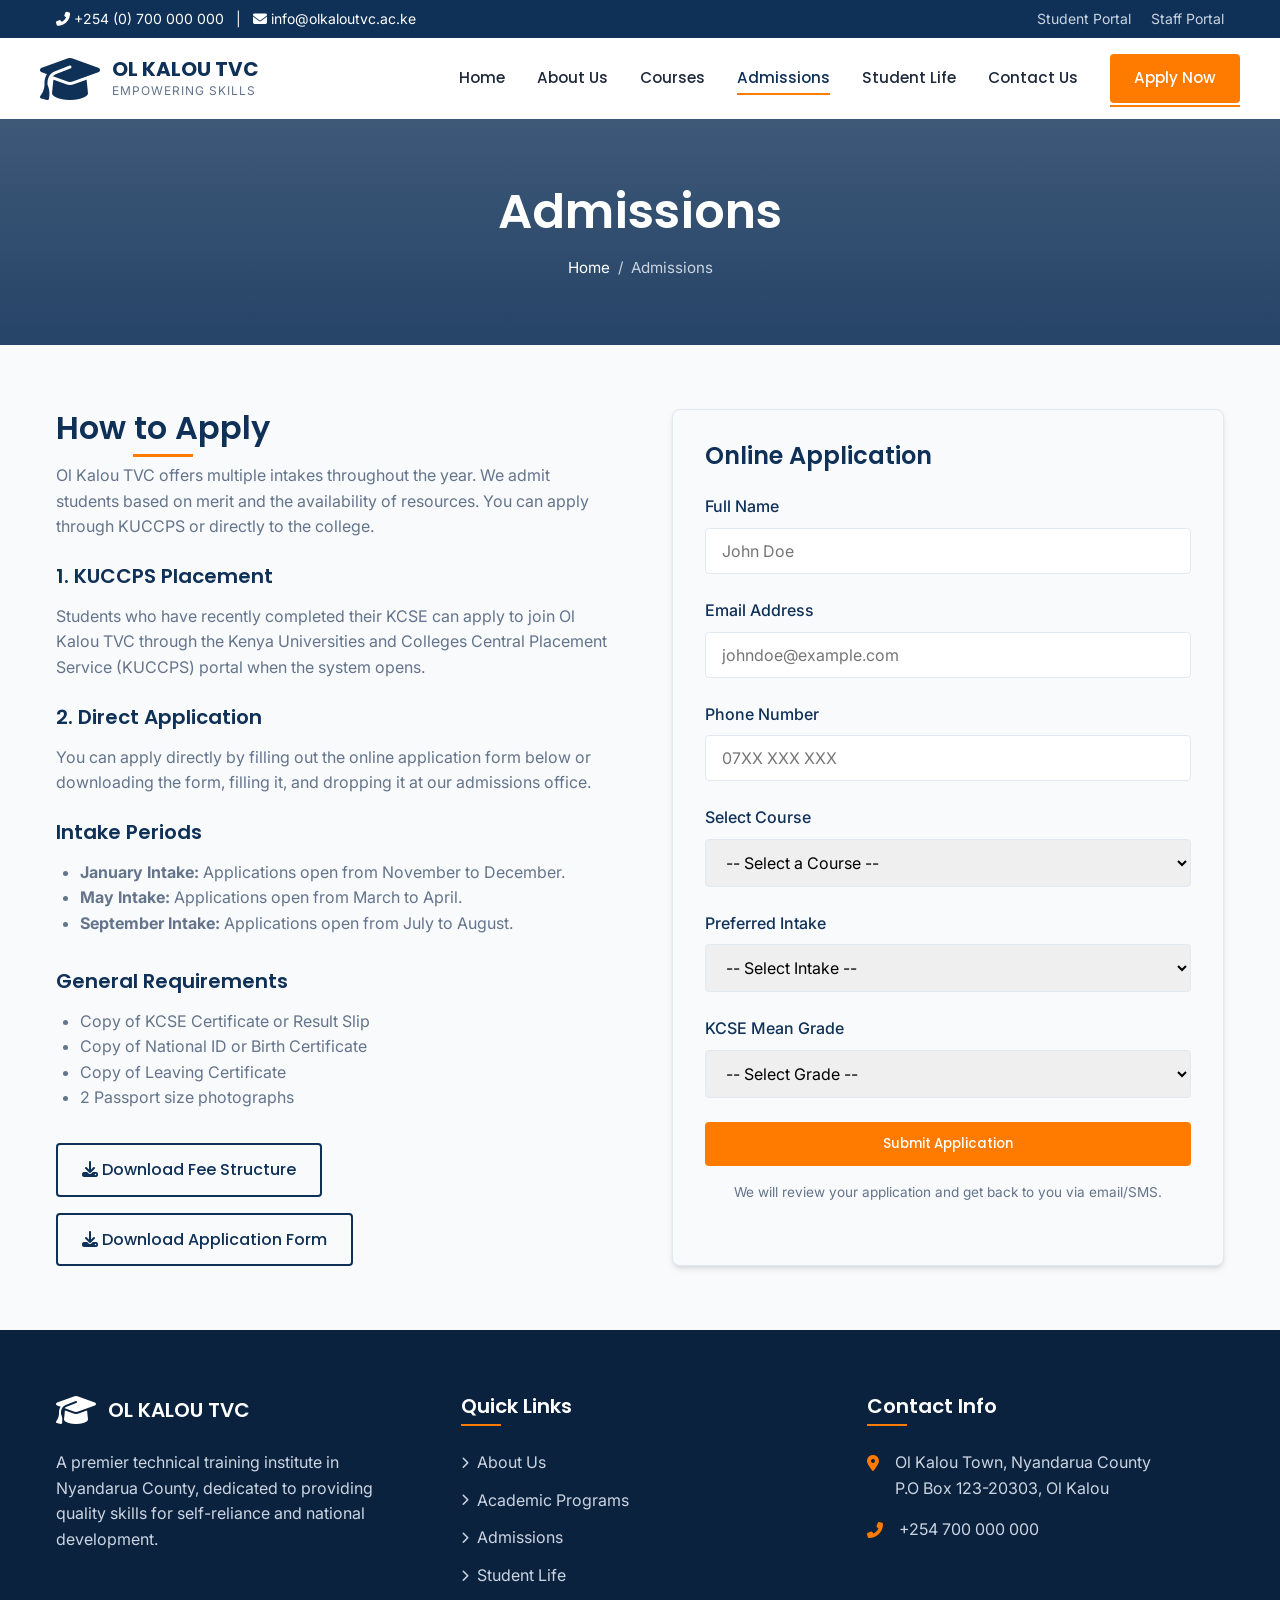
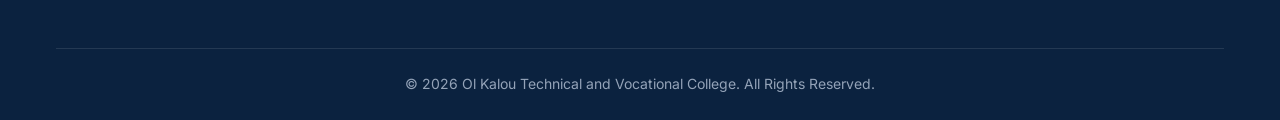
<file: admissions.html>
<!DOCTYPE html>
<html lang="en">
<head>
    <meta charset="UTF-8">
    <meta name="viewport" content="width=device-width, initial-scale=1.0">
    <title>Admissions | Ol Kalou TVC</title>
    <meta name="description" content="Apply to Ol Kalou TVC. Find admission requirements, intake dates, and our online application form.">
    <link rel="stylesheet" href="css/style.css">
    <link rel="stylesheet" href="https://cdnjs.cloudflare.com/ajax/libs/font-awesome/6.4.0/css/all.min.css">
</head>
<body>
    <!-- Top Bar & Header -->
    <div class="top-bar">
        <div class="container">
            <div class="top-bar-contact">
                <i class="fas fa-phone-alt"></i> +254 (0) 700 000 000 &nbsp; | &nbsp; 
                <i class="fas fa-envelope"></i> info@olkaloutvc.ac.ke
            </div>
            <div class="top-bar-links">
                <a href="#">Student Portal</a>
                <a href="#">Staff Portal</a>
            </div>
        </div>
    </div>

    <header id="header">
        <div class="container main-nav">
            <a href="index.html" class="logo">
                <i class="fas fa-graduation-cap fa-3x" style="color: var(--primary);"></i>
                <div class="logo-text">
                    <h1>OL KALOU TVC</h1>
                    <p>Empowering Skills</p>
                </div>
            </a>
            
            <nav class="nav-links" id="nav-links">
                <a href="index.html">Home</a>
                <a href="about.html">About Us</a>
                <a href="courses.html">Courses</a>
                <a href="admissions.html" class="active">Admissions</a>
                <a href="student-life.html">Student Life</a>
                <a href="contact.html">Contact Us</a>
                <a href="admissions.html" class="btn btn-primary" style="color: white;">Apply Now</a>
            </nav>

            <button class="mobile-menu-btn" id="mobile-menu-btn">
                <i class="fas fa-bars"></i>
            </button>
        </div>
    </header>

    <!-- Page Header -->
    <section class="page-header" style="background-image: linear-gradient(rgba(15, 48, 87, 0.8), rgba(15, 48, 87, 0.9)), url('https://images.unsplash.com/photo-1434030216411-0b793f4b4173?ixlib=rb-4.0.3&auto=format&fit=crop&w=1920&q=80')">
        <div class="container">
            <h1>Admissions</h1>
            <div class="breadcrumb">
                <a href="index.html">Home</a> / <span>Admissions</span>
            </div>
        </div>
    </section>

    <!-- Admissions Info -->
    <section class="section">
        <div class="container">
            <div class="about-grid" style="align-items: start;">
                <div>
                    <h2 class="section-title" style="text-align: left; font-size: 2rem;">How to Apply</h2>
                    <p style="margin-bottom: 1.5rem; color: var(--text-muted);">Ol Kalou TVC offers multiple intakes throughout the year. We admit students based on merit and the availability of resources. You can apply through KUCCPS or directly to the college.</p>
                    
                    <h3 style="color: var(--primary); margin-bottom: 1rem; font-size: 1.25rem;">1. KUCCPS Placement</h3>
                    <p style="margin-bottom: 1.5rem; color: var(--text-muted);">Students who have recently completed their KCSE can apply to join Ol Kalou TVC through the Kenya Universities and Colleges Central Placement Service (KUCCPS) portal when the system opens.</p>

                    <h3 style="color: var(--primary); margin-bottom: 1rem; font-size: 1.25rem;">2. Direct Application</h3>
                    <p style="margin-bottom: 1.5rem; color: var(--text-muted);">You can apply directly by filling out the online application form below or downloading the form, filling it, and dropping it at our admissions office.</p>
                    
                    <h3 style="color: var(--primary); margin-bottom: 1rem; font-size: 1.25rem;">Intake Periods</h3>
                    <ul style="list-style-type: disc; padding-left: 1.5rem; color: var(--text-muted); margin-bottom: 2rem;">
                        <li><strong>January Intake:</strong> Applications open from November to December.</li>
                        <li><strong>May Intake:</strong> Applications open from March to April.</li>
                        <li><strong>September Intake:</strong> Applications open from July to August.</li>
                    </ul>

                    <h3 style="color: var(--primary); margin-bottom: 1rem; font-size: 1.25rem;">General Requirements</h3>
                    <ul style="list-style-type: disc; padding-left: 1.5rem; color: var(--text-muted); margin-bottom: 2rem;">
                        <li>Copy of KCSE Certificate or Result Slip</li>
                        <li>Copy of National ID or Birth Certificate</li>
                        <li>Copy of Leaving Certificate</li>
                        <li>2 Passport size photographs</li>
                    </ul>

                    <a href="#" class="btn btn-secondary"><i class="fas fa-download"></i> Download Fee Structure</a>
                    <a href="#" class="btn btn-secondary mt-4" style="margin-top: 1rem;"><i class="fas fa-download"></i> Download Application Form</a>
                </div>

                <!-- Online Application Form -->
                <div class="contact-info-box" style="background-color: #f8fafc; border: 1px solid var(--border);">
                    <h3 style="color: var(--primary); margin-bottom: 1.5rem; font-size: 1.5rem;">Online Application</h3>
                    <form action="#" method="POST">
                        <div class="form-group">
                            <label class="form-label" for="fullname">Full Name</label>
                            <input type="text" id="fullname" class="form-control" placeholder="John Doe" required>
                        </div>
                        <div class="form-group">
                            <label class="form-label" for="email">Email Address</label>
                            <input type="email" id="email" class="form-control" placeholder="johndoe@example.com" required>
                        </div>
                        <div class="form-group">
                            <label class="form-label" for="phone">Phone Number</label>
                            <input type="tel" id="phone" class="form-control" placeholder="07XX XXX XXX" required>
                        </div>
                        <div class="form-group">
                            <label class="form-label" for="course">Select Course</label>
                            <select id="course" class="form-control" required>
                                <option value="">-- Select a Course --</option>
                                <option value="dip_civil">Diploma in Building & Civil Engineering</option>
                                <option value="dip_ict">Diploma in ICT</option>
                                <option value="dip_business">Diploma in Business Management</option>
                                <option value="cert_electrical">Certificate in Electrical Engineering</option>
                                <option value="cert_supply">Certificate in Supply Chain Management</option>
                                <option value="artisan_catering">Artisan in Catering</option>
                            </select>
                        </div>
                        <div class="form-group">
                            <label class="form-label" for="intake">Preferred Intake</label>
                            <select id="intake" class="form-control" required>
                                <option value="">-- Select Intake --</option>
                                <option value="jan">January</option>
                                <option value="may">May</option>
                                <option value="sept">September</option>
                            </select>
                        </div>
                        <div class="form-group">
                            <label class="form-label" for="kcse">KCSE Mean Grade</label>
                            <select id="kcse" class="form-control" required>
                                <option value="">-- Select Grade --</option>
                                <option value="a">A to B-</option>
                                <option value="cplus">C+</option>
                                <option value="c">C</option>
                                <option value="cminus">C-</option>
                                <option value="dplus">D+</option>
                                <option value="d">D</option>
                                <option value="dminus">D-</option>
                                <option value="e">E</option>
                            </select>
                        </div>
                        <button type="submit" class="btn btn-primary" style="width: 100%;">Submit Application</button>
                        <p style="font-size: 0.85rem; color: var(--text-muted); margin-top: 1rem; text-align: center;">We will review your application and get back to you via email/SMS.</p>
                    </form>
                </div>
            </div>
        </div>
    </section>

    <!-- Footer -->
    <footer>
        <div class="container">
            <div class="footer-grid">
                <div class="footer-col">
                    <a href="index.html" class="logo" style="margin-bottom: 1.5rem;">
                        <i class="fas fa-graduation-cap fa-2x" style="color: white;"></i>
                        <div class="logo-text">
                            <h2 style="color: white; font-size: 1.25rem;">OL KALOU TVC</h2>
                        </div>
                    </a>
                    <p>A premier technical training institute in Nyandarua County, dedicated to providing quality skills for self-reliance and national development.</p>
                </div>
                
                <div class="footer-col">
                    <h4>Quick Links</h4>
                    <ul class="footer-links">
                        <li><a href="about.html"><i class="fas fa-chevron-right" style="font-size: 0.75rem;"></i> About Us</a></li>
                        <li><a href="courses.html"><i class="fas fa-chevron-right" style="font-size: 0.75rem;"></i> Academic Programs</a></li>
                        <li><a href="admissions.html"><i class="fas fa-chevron-right" style="font-size: 0.75rem;"></i> Admissions</a></li>
                        <li><a href="student-life.html"><i class="fas fa-chevron-right" style="font-size: 0.75rem;"></i> Student Life</a></li>
                    </ul>
                </div>

                <div class="footer-col">
                    <h4>Contact Info</h4>
                    <ul class="contact-info">
                        <li>
                            <i class="fas fa-map-marker-alt"></i>
                            <span>Ol Kalou Town, Nyandarua County<br>P.O Box 123-20303, Ol Kalou</span>
                        </li>
                        <li>
                            <i class="fas fa-phone-alt"></i>
                            <span>+254 700 000 000</span>
                        </li>
                    </ul>
                </div>
            </div>
            
            <div class="footer-bottom">
                <p>&copy; 2026 Ol Kalou Technical and Vocational College. All Rights Reserved.</p>
            </div>
        </div>
    </footer>

    <script src="js/main.js"></script>
</body>
</html>
</file>
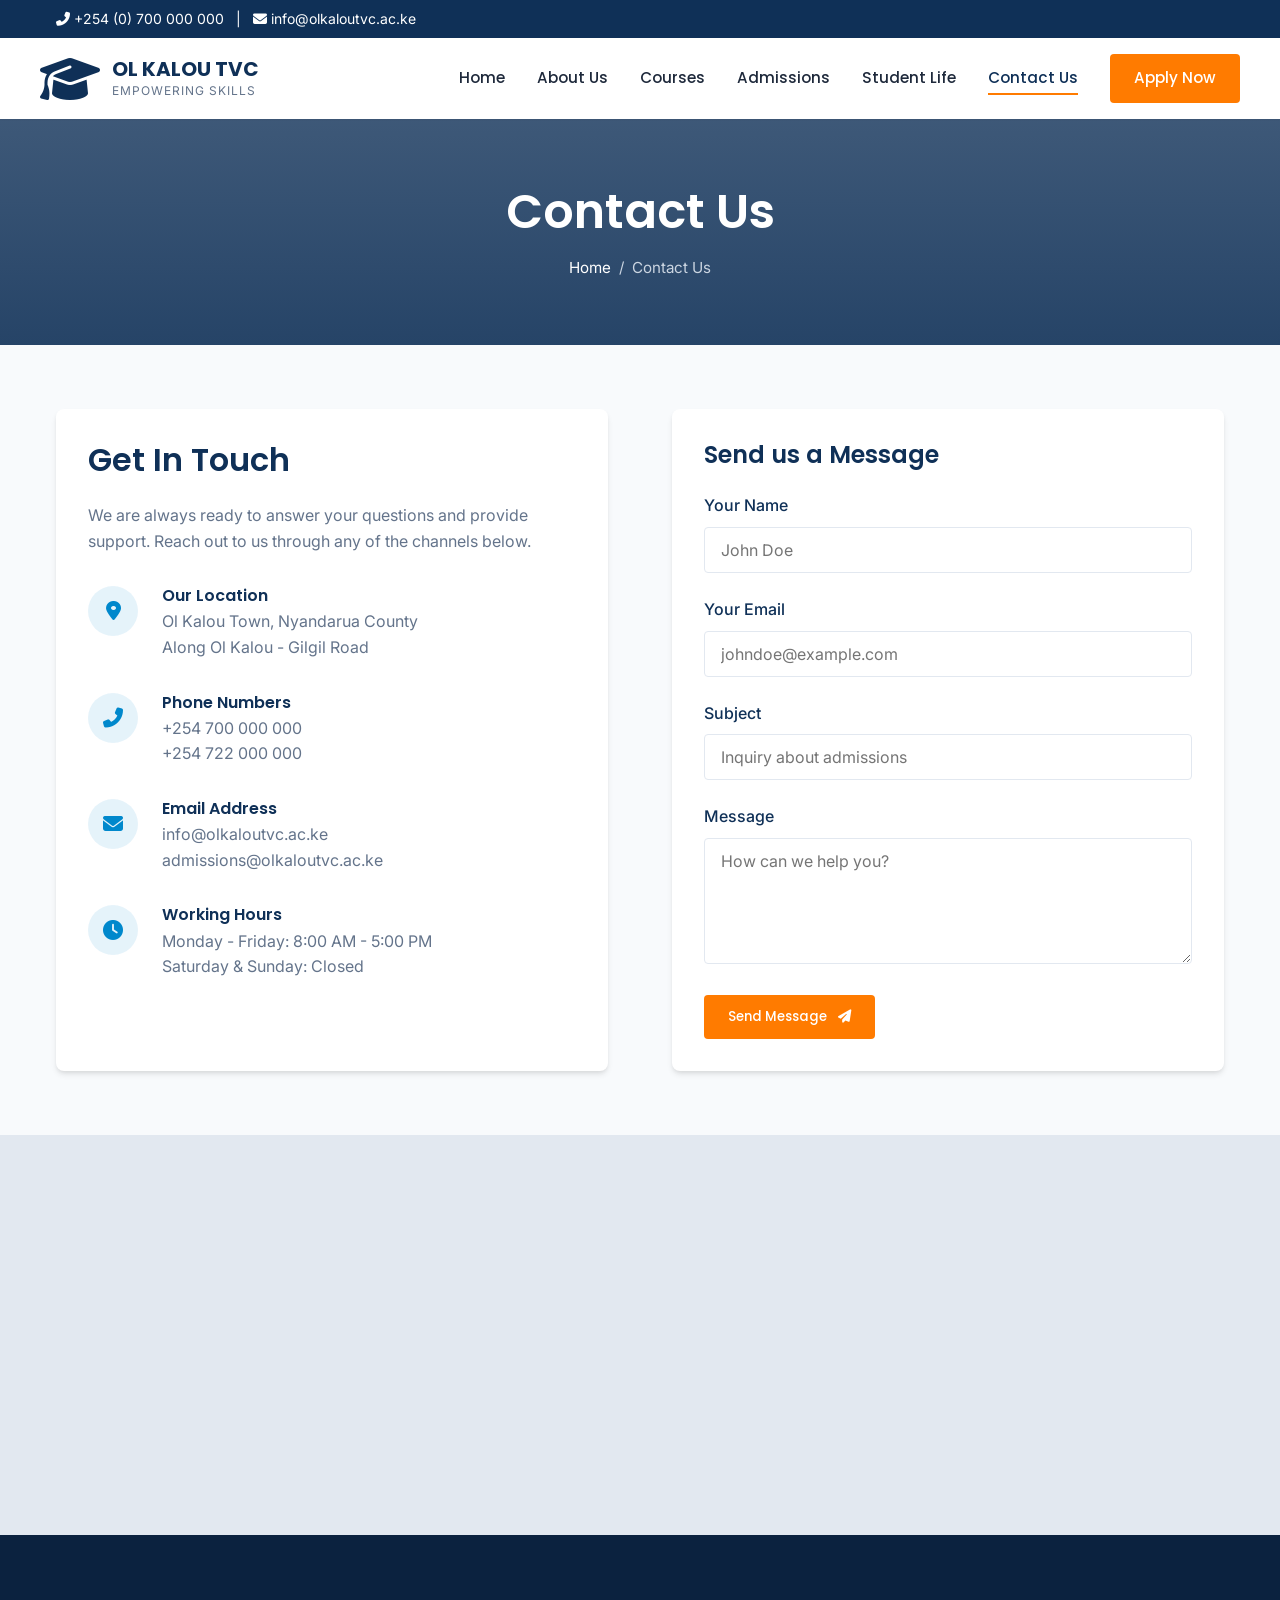
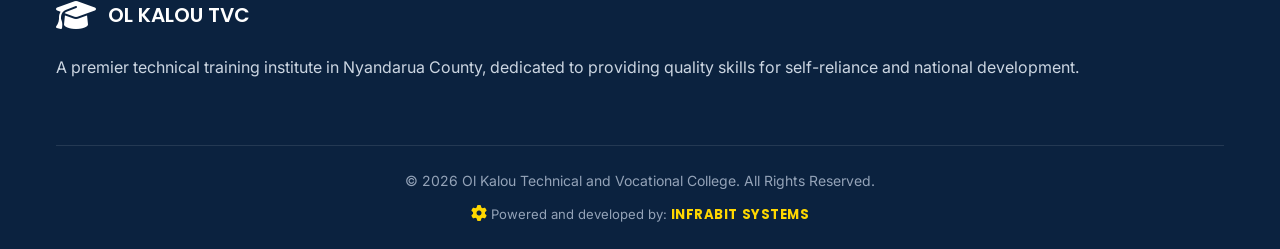
<file: contact.html>
<!DOCTYPE html>
<html lang="en">
<head>
    <meta charset="UTF-8">
    <meta name="viewport" content="width=device-width, initial-scale=1.0">
    <title>Contact Us | Ol Kalou TVC</title>
    <meta name="description" content="Contact Ol Kalou TVC for inquiries, admissions, and support. Find our location in Nyandarua County.">
    <link rel="stylesheet" href="css/style.css">
    <link rel="stylesheet" href="https://cdnjs.cloudflare.com/ajax/libs/font-awesome/6.4.0/css/all.min.css">
</head>
<body>
    <!-- Top Bar & Header -->
    <div class="top-bar">
        <div class="container">
            <div class="top-bar-contact">
                <i class="fas fa-phone-alt"></i> +254 (0) 700 000 000 &nbsp; | &nbsp; 
                <i class="fas fa-envelope"></i> info@olkaloutvc.ac.ke
            </div>
        </div>
    </div>

    <header id="header">
        <div class="container main-nav">
            <a href="index.html" class="logo">
                <i class="fas fa-graduation-cap fa-3x" style="color: var(--primary);"></i>
                <div class="logo-text">
                    <h1>OL KALOU TVC</h1>
                    <p>Empowering Skills</p>
                </div>
            </a>
            
            <nav class="nav-links" id="nav-links">
                <a href="index.html">Home</a>
                <a href="about.html">About Us</a>
                <a href="courses.html">Courses</a>
                <a href="admissions.html">Admissions</a>
                <a href="student-life.html">Student Life</a>
                <a href="contact.html" class="active">Contact Us</a>
                <a href="admissions.html" class="btn btn-primary" style="color: white;">Apply Now</a>
            </nav>

            <button class="mobile-menu-btn" id="mobile-menu-btn">
                <i class="fas fa-bars"></i>
            </button>
        </div>
    </header>

    <!-- Page Header -->
    <section class="page-header" style="background-image: linear-gradient(rgba(15, 48, 87, 0.8), rgba(15, 48, 87, 0.9)), url('https://images.unsplash.com/photo-1516321318423-f06f85e504b3?ixlib=rb-4.0.3&auto=format&fit=crop&w=1920&q=80')">
        <div class="container">
            <h1>Contact Us</h1>
            <div class="breadcrumb">
                <a href="index.html">Home</a> / <span>Contact Us</span>
            </div>
        </div>
    </section>

    <!-- Contact Info & Form -->
    <section class="section">
        <div class="container">
            <div class="about-grid" style="align-items: start;">
                <!-- Contact Details -->
                <div class="contact-info-box">
                    <h2 style="color: var(--primary); margin-bottom: 1.5rem; font-size: 2rem;">Get In Touch</h2>
                    <p style="color: var(--text-muted); margin-bottom: 2rem;">We are always ready to answer your questions and provide support. Reach out to us through any of the channels below.</p>
                    
                    <div class="contact-info-item">
                        <div class="contact-icon">
                            <i class="fas fa-map-marker-alt"></i>
                        </div>
                        <div class="contact-details">
                            <h4>Our Location</h4>
                            <p>Ol Kalou Town, Nyandarua County<br>Along Ol Kalou - Gilgil Road</p>
                        </div>
                    </div>
                    
                    <div class="contact-info-item">
                        <div class="contact-icon">
                            <i class="fas fa-phone-alt"></i>
                        </div>
                        <div class="contact-details">
                            <h4>Phone Numbers</h4>
                            <p>+254 700 000 000<br>+254 722 000 000</p>
                        </div>
                    </div>
                    
                    <div class="contact-info-item">
                        <div class="contact-icon">
                            <i class="fas fa-envelope"></i>
                        </div>
                        <div class="contact-details">
                            <h4>Email Address</h4>
                            <p>info@olkaloutvc.ac.ke<br>admissions@olkaloutvc.ac.ke</p>
                        </div>
                    </div>
                    
                    <div class="contact-info-item">
                        <div class="contact-icon">
                            <i class="fas fa-clock"></i>
                        </div>
                        <div class="contact-details">
                            <h4>Working Hours</h4>
                            <p>Monday - Friday: 8:00 AM - 5:00 PM<br>Saturday & Sunday: Closed</p>
                        </div>
                    </div>
                </div>

                <!-- Contact Form -->
                <div class="contact-info-box" style="background-color: transparent; box-shadow: none; padding: 0;">
                    <form action="#" method="POST" style="background-color: var(--surface); padding: 2rem; border-radius: 8px; box-shadow: var(--shadow-md);">
                        <h3 style="color: var(--primary); margin-bottom: 1.5rem; font-size: 1.5rem;">Send us a Message</h3>
                        <div class="form-group">
                            <label class="form-label" for="name">Your Name</label>
                            <input type="text" id="name" class="form-control" placeholder="John Doe" required>
                        </div>
                        <div class="form-group">
                            <label class="form-label" for="email">Your Email</label>
                            <input type="email" id="email" class="form-control" placeholder="johndoe@example.com" required>
                        </div>
                        <div class="form-group">
                            <label class="form-label" for="subject">Subject</label>
                            <input type="text" id="subject" class="form-control" placeholder="Inquiry about admissions" required>
                        </div>
                        <div class="form-group">
                            <label class="form-label" for="message">Message</label>
                            <textarea id="message" class="form-control" rows="5" placeholder="How can we help you?" required></textarea>
                        </div>
                        <button type="submit" class="btn btn-primary">Send Message <i class="fas fa-paper-plane" style="margin-left: 0.5rem;"></i></button>
                    </form>
                </div>
            </div>
        </div>
    </section>

    <!-- Map Section -->
    <section style="width: 100%; height: 400px; background-color: #e2e8f0;">
        <!-- Placeholder for Google Maps Embed -->
        <iframe src="https://www.google.com/maps/embed?pb=!1m18!1m12!1m3!1d15958.831835698064!2d36.368305!3d-0.268882!2m3!1f0!2f0!3f0!3m2!1i1024!2i768!4f13.1!3m3!1m2!1s0x1829a2b8e3a24141%3A0x67fa23f79ed0ecfb!2sOl%20Kalou!5e0!3m2!1sen!2ske!4v1689100000000!5m2!1sen!2ske" width="100%" height="100%" style="border:0;" allowfullscreen="" loading="lazy" referrerpolicy="no-referrer-when-downgrade"></iframe>
    </section>

    <!-- Footer -->
    <footer>
        <div class="container">
            <div class="footer-grid">
                <div class="footer-col">
                    <a href="index.html" class="logo" style="margin-bottom: 1.5rem;">
                        <i class="fas fa-graduation-cap fa-2x" style="color: white;"></i>
                        <div class="logo-text">
                            <h2 style="color: white; font-size: 1.25rem;">OL KALOU TVC</h2>
                        </div>
                    </a>
                    <p>A premier technical training institute in Nyandarua County, dedicated to providing quality skills for self-reliance and national development.</p>
                </div>
            </div>
            <div class="footer-bottom">
                <p>&copy; 2026 Ol Kalou Technical and Vocational College. All Rights Reserved.</p>
                <p class="footer-dev-credits">
                    <a href="">
                        <i class="fas fa-cog dev-gear"></i>
                        Powered and developed by:&nbsp;<span class="dev-brand">Infrabit Systems</span>
                    </a>
                </p>
            </div>
        </div>
    </footer>

    <script src="js/main.js"></script>
</body>
</html>
</file>
<file: css/style.css>
@import url('https://fonts.googleapis.com/css2?family=Poppins:wght@300;400;500;600;700&family=Inter:wght@300;400;500;600&display=swap');

:root {
  /* Colors */
  --primary: #0f3057; /* Deep Navy Blue */
  --primary-light: #1d4e89;
  --secondary: #0088cc; /* Brighter Blue */
  --accent: #ff7b00; /* Vibrant Orange */
  --accent-hover: #e66e00;
  --background: #f8fafc;
  --surface: #ffffff;
  --text-main: #1e293b;
  --text-muted: #64748b;
  --border: #e2e8f0;
  
  /* Typography */
  --font-heading: 'Poppins', sans-serif;
  --font-body: 'Inter', sans-serif;

  /* Spacing */
  --spacing-xs: 0.5rem;
  --spacing-sm: 1rem;
  --spacing-md: 2rem;
  --spacing-lg: 4rem;
  --spacing-xl: 6rem;

  /* Shadows */
  --shadow-sm: 0 1px 2px 0 rgba(0, 0, 0, 0.05);
  --shadow-md: 0 4px 6px -1px rgba(0, 0, 0, 0.1), 0 2px 4px -1px rgba(0, 0, 0, 0.06);
  --shadow-lg: 0 10px 15px -3px rgba(0, 0, 0, 0.1), 0 4px 6px -2px rgba(0, 0, 0, 0.05);
  
  /* Transitions */
  --transition: all 0.3s ease;
}

* {
  margin: 0;
  padding: 0;
  box-sizing: border-box;
}

body {
  font-family: var(--font-body);
  color: var(--text-main);
  background-color: var(--background);
  line-height: 1.6;
  overflow-x: hidden;
}

h1, h2, h3, h4, h5, h6 {
  font-family: var(--font-heading);
  font-weight: 600;
  line-height: 1.2;
}

a {
  text-decoration: none;
  color: inherit;
  transition: var(--transition);
}

ul {
  list-style: none;
}

img {
  max-width: 100%;
  height: auto;
  display: block;
}

.container {
  width: 100%;
  max-width: 1200px;
  margin: 0 auto;
  padding: 0 var(--spacing-sm);
}

/* Header & Nav */
header {
  background-color: var(--surface);
  box-shadow: var(--shadow-sm);
  position: sticky;
  top: 0;
  z-index: 1000;
  transition: var(--transition);
}

.top-bar {
  background-color: var(--primary);
  color: white;
  font-size: 0.875rem;
  padding: 0.5rem 0;
  display: none;
}

@media (min-width: 768px) {
  .top-bar {
    display: block;
  }
}

.top-bar .container {
  display: flex;
  justify-content: space-between;
  align-items: center;
}

.top-bar-links a {
  margin-left: var(--spacing-sm);
  color: #cbd5e1;
}

.top-bar-links a:hover {
  color: white;
}

.main-nav {
  display: flex;
  justify-content: space-between;
  align-items: center;
  padding: 1rem 0;
}

.logo {
  display: flex;
  align-items: center;
  gap: 0.75rem;
}

.logo img {
  height: 50px;
}

.logo-text h1 {
  font-size: 1.25rem;
  color: var(--primary);
  font-weight: 700;
}

.logo-text p {
  font-size: 0.75rem;
  color: var(--text-muted);
  text-transform: uppercase;
  letter-spacing: 1px;
}

.nav-links {
  display: flex;
  gap: 2rem;
  align-items: center;
}

.nav-links a {
  font-family: var(--font-heading);
  font-weight: 500;
  font-size: 0.95rem;
  color: var(--text-main);
  position: relative;
}

.nav-links a::after {
  content: '';
  position: absolute;
  bottom: -4px;
  left: 0;
  width: 0;
  height: 2px;
  background-color: var(--accent);
  transition: var(--transition);
}

.nav-links a:hover::after,
.nav-links a.active::after {
  width: 100%;
}

.nav-links a:hover,
.nav-links a.active {
  color: var(--primary);
}

.btn {
  display: inline-block;
  padding: 0.75rem 1.5rem;
  border-radius: 4px;
  font-family: var(--font-heading);
  font-weight: 500;
  text-align: center;
  cursor: pointer;
  border: none;
  transition: var(--transition);
}

.btn-primary {
  background-color: var(--accent);
  color: white;
}

.btn-primary:hover {
  background-color: var(--accent-hover);
  transform: translateY(-2px);
  box-shadow: var(--shadow-md);
  color: white;
}

.btn-secondary {
  background-color: transparent;
  color: var(--primary);
  border: 2px solid var(--primary);
}

.btn-secondary:hover {
  background-color: var(--primary);
  color: white;
}

.mobile-menu-btn {
  display: none;
  font-size: 1.5rem;
  background: none;
  border: none;
  color: var(--primary);
  cursor: pointer;
}

@media (max-width: 992px) {
  .nav-links {
    position: fixed;
    top: 80px;
    left: -100%;
    width: 100%;
    height: calc(100vh - 80px);
    background-color: var(--surface);
    flex-direction: column;
    justify-content: flex-start;
    padding-top: 2rem;
    transition: var(--transition);
    box-shadow: var(--shadow-lg);
  }

  .nav-links.active {
    left: 0;
  }

  .mobile-menu-btn {
    display: block;
  }
}

/* Hero Section */
.hero {
  position: relative;
  z-index: 1;
  min-height: 85vh;
  display: flex;
  align-items: center;
  background: linear-gradient(rgba(15, 48, 87, 0.8), rgba(15, 48, 87, 0.7)), url('https://images.unsplash.com/photo-1541339907198-e08756dedf3f?ixlib=rb-4.0.3&auto=format&fit=crop&w=1920&q=80') center/cover;
  color: white;
  padding-bottom: 80px; /* ensure buttons clear the highlights -50px overlap */
}

.hero-content {
  max-width: 800px;
  animation: fadeIn 1s ease-out;
}

.hero-tag {
  display: inline-block;
  background-color: rgba(255, 255, 255, 0.1);
  backdrop-filter: blur(4px);
  padding: 0.5rem 1rem;
  border-radius: 50px;
  font-size: 0.875rem;
  font-weight: 500;
  margin-bottom: 1.5rem;
  border: 1px solid rgba(255,255,255,0.2);
}

.hero h2 {
  font-size: clamp(2.5rem, 5vw, 4rem);
  font-weight: 700;
  margin-bottom: 1.5rem;
}

.hero p {
  font-size: 1.25rem;
  margin-bottom: 2rem;
  color: #e2e8f0;
  max-width: 600px;
}

.hero-btns {
  display: flex;
  gap: 1rem;
  flex-wrap: wrap;
}

.hero-btns .btn-secondary {
  border-color: white;
  color: white;
}

.hero-btns .btn-secondary:hover {
  background-color: white;
  color: var(--primary);
}

/* Highlights Section */
.highlights {
  margin-top: -50px;
  position: relative;
  z-index: 10;
  padding: 0 var(--spacing-sm);
}

.highlights-grid {
  display: grid;
  grid-template-columns: repeat(auto-fit, minmax(250px, 1fr));
  gap: 1.5rem;
}

.highlight-card {
  background-color: var(--surface);
  padding: 2rem;
  border-radius: 8px;
  box-shadow: var(--shadow-lg);
  text-align: center;
  transition: var(--transition);
  border-bottom: 4px solid transparent;
}

.highlight-card:hover {
  transform: translateY(-10px);
  border-bottom-color: var(--accent);
}

.highlight-icon {
  font-size: 2.5rem;
  color: var(--secondary);
  margin-bottom: 1rem;
}

.highlight-card h3 {
  font-size: 1.25rem;
  margin-bottom: 0.5rem;
  color: var(--primary);
}

.highlight-card p {
  color: var(--text-muted);
  font-size: 0.95rem;
}

/* Section Common */
.section {
  padding: var(--spacing-lg) 0;
}

.section-header {
  text-align: center;
  margin-bottom: var(--spacing-lg);
}

.section-title {
  font-size: 2.5rem;
  color: var(--primary);
  margin-bottom: 1rem;
  position: relative;
  display: inline-block;
}

.section-title::after {
  content: '';
  position: absolute;
  bottom: -10px;
  left: 50%;
  transform: translateX(-50%);
  width: 60px;
  height: 3px;
  background-color: var(--accent);
}

.section-subtitle {
  color: var(--text-muted);
  max-width: 600px;
  margin: 0 auto;
}

/* About Section */
.about-grid {
  display: grid;
  grid-template-columns: 1fr 1fr;
  gap: 4rem;
  align-items: center;
}

.about-image {
  position: relative;
  border-radius: 12px;
  overflow: hidden;
  box-shadow: var(--shadow-lg);
}

.about-image img {
  width: 100%;
  height: 100%;
  object-fit: cover;
  transition: transform 0.5s ease;
}

.about-image:hover img {
  transform: scale(1.05);
}

.about-content h3 {
  font-size: 2rem;
  color: var(--primary);
  margin-bottom: 1rem;
}

.about-content p {
  margin-bottom: 1.5rem;
  color: var(--text-muted);
}

.features-list {
  display: grid;
  grid-template-columns: 1fr 1fr;
  gap: 1rem;
  margin-bottom: 2rem;
}

.feature-item {
  display: flex;
  align-items: center;
  gap: 0.75rem;
}

.feature-icon {
  color: var(--accent);
  font-size: 1.25rem;
}

@media (max-width: 768px) {
  .about-grid {
    grid-template-columns: 1fr;
  }
}

/* Courses Section */
.courses-section {
  background-color: #f1f5f9;
}

.courses-grid {
  display: grid;
  grid-template-columns: repeat(auto-fill, minmax(320px, 1fr));
  gap: 2rem;
}

.course-card {
  background-color: var(--surface);
  border-radius: 12px;
  overflow: hidden;
  box-shadow: var(--shadow-md);
  transition: var(--transition);
}

.course-card:hover {
  transform: translateY(-5px);
  box-shadow: var(--shadow-lg);
}

.course-img {
  height: 200px;
  overflow: hidden;
  position: relative;
}

.course-img img {
  width: 100%;
  height: 100%;
  object-fit: cover;
  transition: transform 0.5s ease;
}

.course-card:hover .course-img img {
  transform: scale(1.1);
}

.course-badge {
  position: absolute;
  top: 1rem;
  right: 1rem;
  background-color: var(--accent);
  color: white;
  padding: 0.25rem 0.75rem;
  border-radius: 50px;
  font-size: 0.75rem;
  font-weight: 600;
  text-transform: uppercase;
}

.course-content {
  padding: 1.5rem;
}

.course-title {
  font-size: 1.25rem;
  color: var(--primary);
  margin-bottom: 0.5rem;
}

.course-meta {
  display: flex;
  gap: 1rem;
  margin-bottom: 1rem;
  font-size: 0.875rem;
  color: var(--text-muted);
}

.course-meta span {
  display: flex;
  align-items: center;
  gap: 0.25rem;
}

.course-desc {
  font-size: 0.95rem;
  color: var(--text-muted);
  margin-bottom: 1.5rem;
  display: -webkit-box;
  -webkit-line-clamp: 3;
  -webkit-box-orient: vertical;
  overflow: hidden;
}

.course-footer {
  display: flex;
  justify-content: space-between;
  align-items: center;
  padding-top: 1rem;
  border-top: 1px solid var(--border);
}

.course-link {
  color: var(--secondary);
  font-weight: 600;
  display: flex;
  align-items: center;
  gap: 0.5rem;
}

.course-link:hover {
  color: var(--primary);
}

/* CTA Section */
.cta-section {
  background: linear-gradient(135deg, var(--primary), var(--primary-light));
  color: white;
  text-align: center;
  padding: 5rem 0;
}

.cta-content {
  max-width: 700px;
  margin: 0 auto;
}

.cta-content h2 {
  font-size: 2.5rem;
  margin-bottom: 1rem;
}

.cta-content p {
  font-size: 1.125rem;
  margin-bottom: 2rem;
  color: #e2e8f0;
}

/* Footer */
footer {
  background-color: #0b223f;
  color: white;
  padding: 4rem 0 0 0;
}

.footer-grid {
  display: grid;
  grid-template-columns: repeat(auto-fit, minmax(250px, 1fr));
  gap: 3rem;
  margin-bottom: 3rem;
}

.footer-col h4 {
  font-size: 1.25rem;
  margin-bottom: 1.5rem;
  position: relative;
  padding-bottom: 0.5rem;
}

.footer-col h4::after {
  content: '';
  position: absolute;
  bottom: 0;
  left: 0;
  width: 40px;
  height: 2px;
  background-color: var(--accent);
}

.footer-col p {
  color: #cbd5e1;
  margin-bottom: 1rem;
}

.footer-links li {
  margin-bottom: 0.75rem;
}

.footer-links a {
  color: #cbd5e1;
  display: flex;
  align-items: center;
  gap: 0.5rem;
}

.footer-links a:hover {
  color: var(--accent);
  padding-left: 5px;
}

.contact-info li {
  display: flex;
  align-items: flex-start;
  gap: 1rem;
  margin-bottom: 1rem;
  color: #cbd5e1;
}

.contact-info i {
  color: var(--accent);
  margin-top: 5px;
}

.social-links {
  display: flex;
  gap: 1rem;
  margin-top: 1.5rem;
}

.social-links a {
  display: flex;
  align-items: center;
  justify-content: center;
  width: 40px;
  height: 40px;
  background-color: rgba(255,255,255,0.1);
  border-radius: 50%;
  color: white;
}

.social-links a:hover {
  background-color: var(--accent);
  transform: translateY(-3px);
}

.footer-bottom {
  text-align: center;
  padding: 1.5rem 0;
  border-top: 1px solid rgba(255,255,255,0.1);
  color: #94a3b8;
  font-size: 0.875rem;
}

.footer-dev-credits {
  margin-top: 0.75rem;
  display: flex;
  align-items: center;
  justify-content: center;
  gap: 0.5rem;
  font-size: 0.82rem;
  color: #94a3b8;
}

.footer-dev-credits .dev-gear {
  color: #FFD700;
  font-size: 1rem;
  display: inline-block;
  animation: spin-gear 4s linear infinite;
}

.footer-dev-credits .dev-brand {
  color: #FFD700;
  font-weight: 700;
  font-family: var(--font-heading);
  letter-spacing: 0.04em;
  text-transform: uppercase;
}

@keyframes spin-gear {
  from { transform: rotate(0deg); }
  to   { transform: rotate(360deg); }
}

/* Animations */
@keyframes fadeIn {
  from { opacity: 0; transform: translateY(20px); }
  to { opacity: 1; transform: translateY(0); }
}

/* Utilities */
.text-center { text-align: center; }
.mt-4 { margin-top: 1rem; }
.mb-4 { margin-bottom: 1rem; }

/* Page Header */
.page-header {
  background: linear-gradient(rgba(15, 48, 87, 0.8), rgba(15, 48, 87, 0.9)), url('https://images.unsplash.com/photo-1523050854058-8df90110c9f1?ixlib=rb-4.0.3&auto=format&fit=crop&w=1920&q=80') center/cover;
  color: white;
  padding: 4rem 0;
  text-align: center;
}

.page-header h1 {
  font-size: 3rem;
  margin-bottom: 1rem;
}

.breadcrumb {
  display: flex;
  justify-content: center;
  gap: 0.5rem;
  font-size: 0.95rem;
  color: #cbd5e1;
}

.breadcrumb a {
  color: white;
}

.breadcrumb a:hover {
  color: var(--accent);
}

/* Filter Container */
.filter-container {
  display: flex;
  justify-content: center;
  flex-wrap: wrap;
  gap: 1rem;
  margin-bottom: 3rem;
}

/* Forms */
.form-group {
  margin-bottom: 1.5rem;
}

.form-label {
  display: block;
  margin-bottom: 0.5rem;
  font-weight: 500;
  color: var(--primary);
}

.form-control {
  width: 100%;
  padding: 0.75rem 1rem;
  border: 1px solid var(--border);
  border-radius: 4px;
  font-family: var(--font-body);
  font-size: 1rem;
  transition: var(--transition);
}

.form-control:focus {
  outline: none;
  border-color: var(--secondary);
  box-shadow: 0 0 0 3px rgba(0, 136, 204, 0.1);
}

/* Contact Info Box */
.contact-info-box {
  background-color: var(--surface);
  padding: 2rem;
  border-radius: 8px;
  box-shadow: var(--shadow-md);
  height: 100%;
}

.contact-info-item {
  display: flex;
  gap: 1.5rem;
  margin-bottom: 2rem;
}

.contact-icon {
  width: 50px;
  height: 50px;
  background-color: rgba(0, 136, 204, 0.1);
  color: var(--secondary);
  display: flex;
  align-items: center;
  justify-content: center;
  border-radius: 50%;
  font-size: 1.25rem;
  flex-shrink: 0;
}

.contact-details h4 {
  margin-bottom: 0.25rem;
  color: var(--primary);
}

.contact-details p {
  color: var(--text-muted);
}

 

/* =============================================
   RESPONSIVE — MOBILE (max-width: 768px)
   Large-screen styles are untouched above.
   ============================================= */

@media (max-width: 768px) {

  /* --- Hero --- */
  .hero {
    min-height: 60vh;
    padding: 3rem 0 3rem; /* override desktop padding-bottom, no overlap on mobile */
    text-align: center;
  }

  .hero h2 {
    font-size: 2rem;
  }

  .hero p {
    font-size: 1rem;
  }

  .hero-btns {
    justify-content: center;
  }

  /* --- Highlights: remove negative pull that overlaps hero --- */
  .highlights {
    margin-top: 0;
    padding: var(--spacing-md) var(--spacing-sm);
  }

  .highlights-grid {
    grid-template-columns: 1fr;
  }

  /* --- Section title --- */
  .section-title {
    font-size: 1.75rem;
  }

  /* --- Section padding --- */
  .section {
    padding: 2.5rem 0;
  }

  /* --- About grid: collapse to 1 column, fix huge gap --- */
  .about-grid {
    grid-template-columns: 1fr;
    gap: 2rem;
  }

  /* Put image below text on mobile (default stack order) */
  .about-grid .about-image {
    order: 2;
  }

  /* --- Principal photo: scale down from fixed 300px --- */
  .principal-img {
    width: min(220px, 70vw) !important;
    height: min(220px, 70vw) !important;
    order: 1; /* photo stays above quote on mobile */
  }

  /* --- Features list: single column --- */
  .features-list {
    grid-template-columns: 1fr;
  }

  /* --- News/Announcements grid (index.html) --- */
  .news-grid {
    grid-template-columns: 1fr !important;
    gap: 1.5rem !important;
  }

  /* --- Courses grid: full-width cards --- */
  .courses-grid {
    grid-template-columns: 1fr;
  }

  /* --- CTA section --- */
  .cta-section {
    padding: 3rem 0;
  }

  .cta-content h2 {
    font-size: 1.75rem;
  }

  .cta-content p {
    font-size: 1rem;
  }

  /* --- Page header (inner pages) --- */
  .page-header {
    padding: 2.5rem 0;
  }

  .page-header h1 {
    font-size: 2rem;
  }

  /* --- Gallery grid (student-life.html) --- */
  .gallery-grid {
    grid-template-columns: repeat(2, 1fr) !important;
  }

  /* --- Footer grid --- */
  .footer-grid {
    grid-template-columns: 1fr;
    gap: 2rem;
    margin-bottom: 2rem;
  }

  /* --- Footer dev credits: allow wrap on tiny screens --- */
  .footer-dev-credits {
    flex-wrap: wrap;
    text-align: center;
    font-size: 0.78rem;
  }

  /* --- Contact info box height fix --- */
  .contact-info-box {
    height: auto;
  }
}

/* =============================================
   EXTRA SMALL (max-width: 480px)
   ============================================= */

@media (max-width: 480px) {

  /* Container breathing room */
  .container {
    padding: 0 0.75rem;
  }

  /* Hero */
  .hero {
    min-height: 50vh;
  }

  .hero h2 {
    font-size: 1.6rem;
  }

  .hero-tag {
    font-size: 0.75rem;
  }

  /* Buttons full-width on tiny screens */
  .hero-btns .btn {
    width: 100%;
    text-align: center;
  }

  /* Highlight cards smaller padding */
  .highlight-card {
    padding: 1.25rem;
  }

  /* Section title */
  .section-title {
    font-size: 1.5rem;
  }

  /* Course meta wraps if needed */
  .course-meta {
    flex-wrap: wrap;
    gap: 0.5rem;
  }

  /* CTA */
  .cta-content h2 {
    font-size: 1.5rem;
  }

  /* Page header */
  .page-header h1 {
    font-size: 1.6rem;
  }

  /* Filter buttons full-width */
  .filter-container .btn {
    width: 100%;
  }

  /* Gallery: single column on very small screens */
  .gallery-grid {
    grid-template-columns: 1fr !important;
  }

  /* Footer */
  .footer-grid {
    gap: 1.5rem;
  }

  .footer-bottom {
    padding: 1rem 0.75rem;
    font-size: 0.8rem;
  }

  /* Social links centering */
  .social-links {
    justify-content: center;
  }

  /* Logo text on very small header */
  .logo-text h1 {
    font-size: 1rem;
  }

  .logo-text p {
    display: none;
  }

  /* Principal photo on extra small */
  .principal-img {
    width: min(180px, 65vw) !important;
    height: min(180px, 65vw) !important;
  }
}

 
</file>
